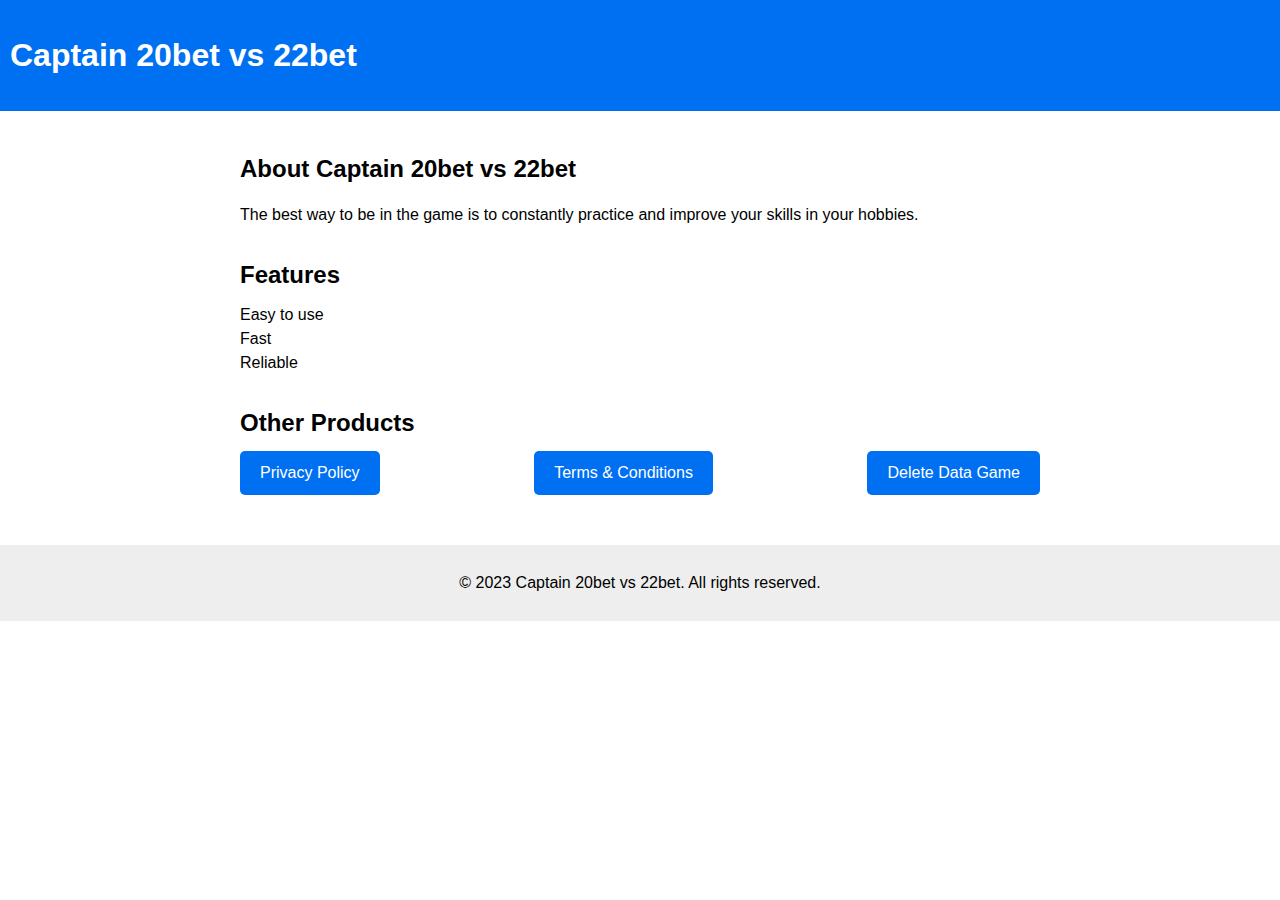
<file: index.html>
<!DOCTYPE html>
<html lang="en">
<head>
    <meta charset="UTF-8">
    <title>Captain 20bet vs 22bet</title>
    <link rel="stylesheet" href="style.css">
</head>
<body>
    <header>
        <h1>Captain 20bet vs 22bet</h1>
        <nav>
            <ul>
                <li><a href="#">Home</a></li>
                <li><a href="#">About</a></li>
                <li><a href="#">Contact</a></li>
            </ul>
        </nav>
    </header>

    <main>
        <section>
            <h2>About Captain 20bet vs 22bet</h2>
            <p>The best way to be in the game is to constantly practice and improve your skills in your hobbies.</p>
        </section>

        <section>
            <h2>Features</h2>
            <ul>
                <li>Easy to use</li>
                <li>Fast</li>
                <li>Reliable</li>
            </ul>
        </section>

        <section>
            <h2>Other Products</h2>
            <div class="buttons">
                <a href="is.html" class="btn">Privacy Policy</a>
                <a href="ud.html" class="btn">
Terms & Conditions</a>
                <a href="kd.html" class="btn">Delete Data Game</a>
            </div>
        </section>
    </main>

    <footer>
        <p>&copy; 2023 Captain 20bet vs 22bet. All rights reserved.</p>
    </footer>
</body>
</html>
</file>
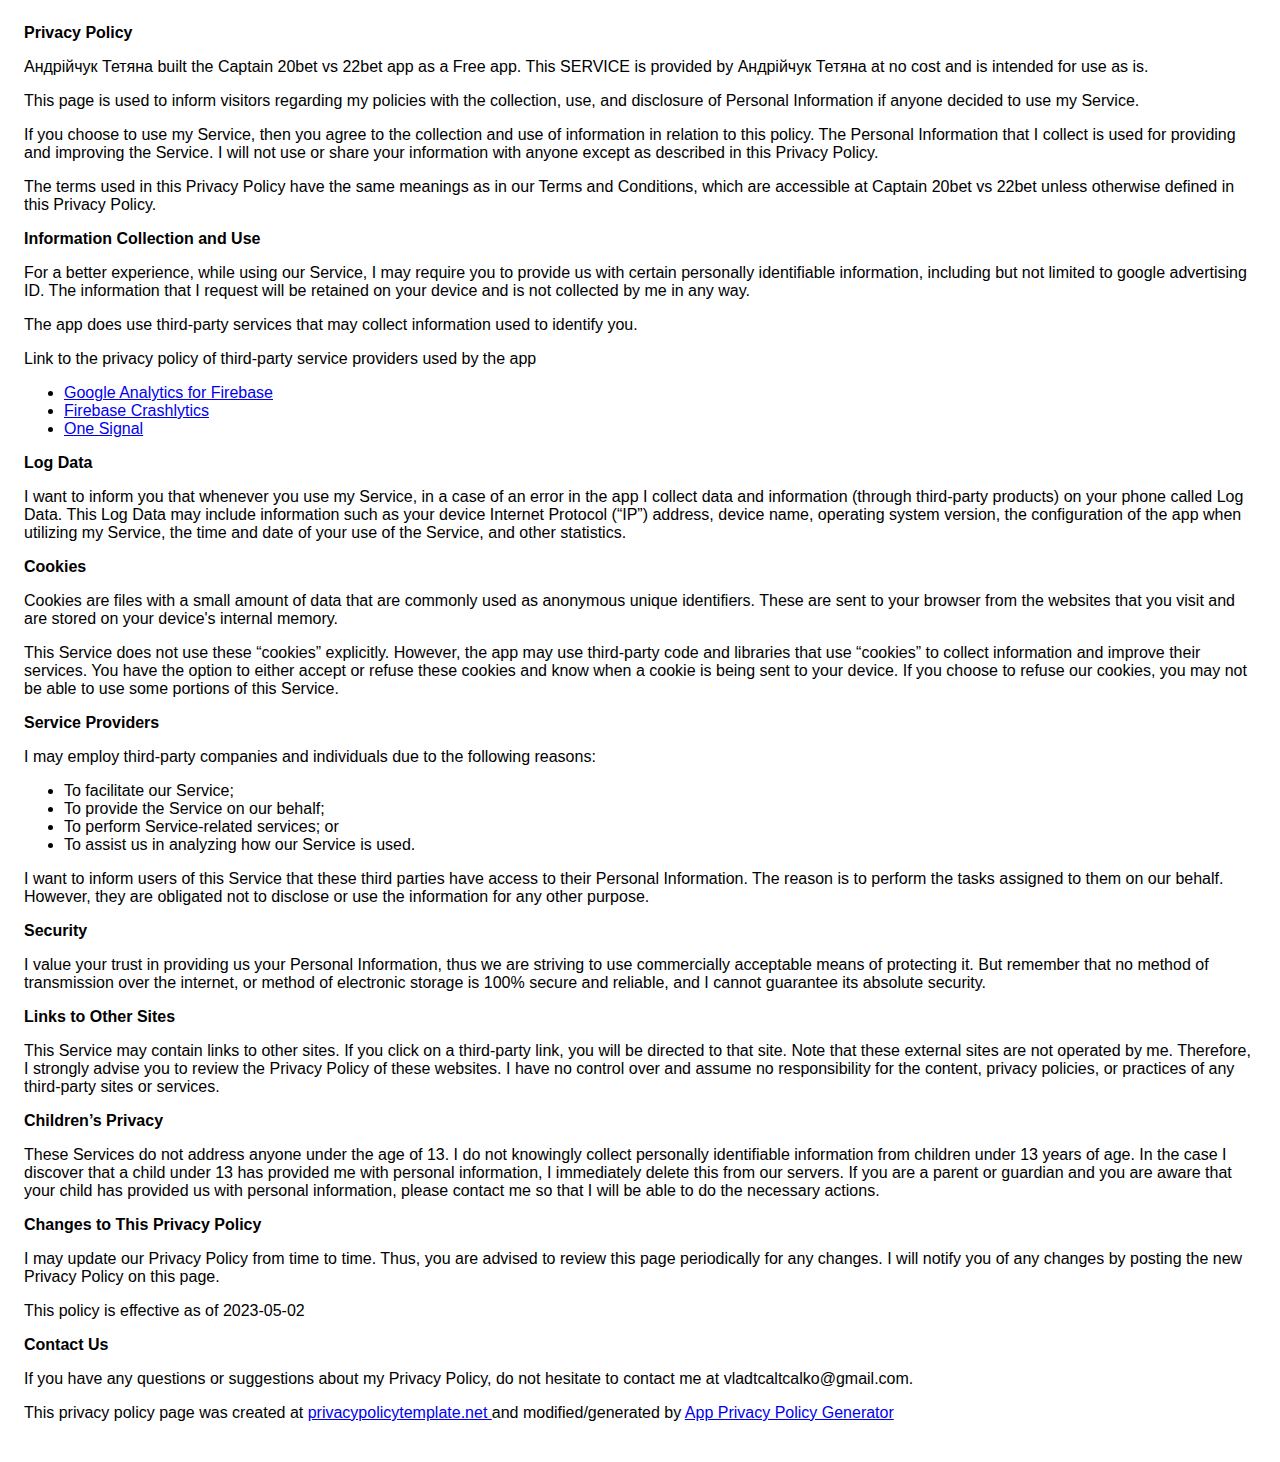
<file: is.html>
<!DOCTYPE html>
    <html>
    <head>
      <meta charset='utf-8'>
      <meta name='viewport' content='width=device-width'>
      <title>Privacy Policy</title>
      <style> body { font-family: 'Helvetica Neue', Helvetica, Arial, sans-serif; padding:1em; } </style>
    </head>
    <body>
    <strong>Privacy Policy</strong> <p>
                  Андрійчук Тетяна built the Captain 20bet vs 22bet app as
                  a Free app. This SERVICE is provided by
                  Андрійчук Тетяна at no cost and is intended for use as
                  is.
                </p> <p>
                  This page is used to inform visitors regarding my
                  policies with the collection, use, and disclosure of Personal
                  Information if anyone decided to use my Service.
                </p> <p>
                  If you choose to use my Service, then you agree to
                  the collection and use of information in relation to this
                  policy. The Personal Information that I collect is
                  used for providing and improving the Service. I will not use or share your information with
                  anyone except as described in this Privacy Policy.
                </p> <p>
                  The terms used in this Privacy Policy have the same meanings
                  as in our Terms and Conditions, which are accessible at
                  Captain 20bet vs 22bet unless otherwise defined in this Privacy Policy.
                </p> <p><strong>Information Collection and Use</strong></p> <p>
                  For a better experience, while using our Service, I
                  may require you to provide us with certain personally
                  identifiable information, including but not limited to google advertising ID. The information that
                  I request will be retained on your device and is not collected by me in any way.
                </p> <div><p>
                    The app does use third-party services that may collect
                    information used to identify you.
                  </p> <p>
                    Link to the privacy policy of third-party service providers used
                    by the app
                  </p> <ul><!----><!----><li><a href="https://firebase.google.com/policies/analytics" target="_blank" rel="noopener noreferrer">Google Analytics for Firebase</a></li><li><a href="https://firebase.google.com/support/privacy/" target="_blank" rel="noopener noreferrer">Firebase Crashlytics</a></li><!----><!----><!----><!----><!----><!----><!----><!----><!----><!----><li><a href="https://onesignal.com/privacy_policy" target="_blank" rel="noopener noreferrer">One Signal</a></li><!----><!----><!----><!----><!----><!----><!----><!----><!----><!----><!----><!----><!----></ul></div> <p><strong>Log Data</strong></p> <p>
                  I want to inform you that whenever you
                  use my Service, in a case of an error in the app
                  I collect data and information (through third-party
                  products) on your phone called Log Data. This Log Data may
                  include information such as your device Internet Protocol
                  (“IP”) address, device name, operating system version, the
                  configuration of the app when utilizing my Service,
                  the time and date of your use of the Service, and other
                  statistics.
                </p> <p><strong>Cookies</strong></p> <p>
                  Cookies are files with a small amount of data that are
                  commonly used as anonymous unique identifiers. These are sent
                  to your browser from the websites that you visit and are
                  stored on your device's internal memory.
                </p> <p>
                  This Service does not use these “cookies” explicitly. However,
                  the app may use third-party code and libraries that use
                  “cookies” to collect information and improve their services.
                  You have the option to either accept or refuse these cookies
                  and know when a cookie is being sent to your device. If you
                  choose to refuse our cookies, you may not be able to use some
                  portions of this Service.
                </p> <p><strong>Service Providers</strong></p> <p>
                  I may employ third-party companies and
                  individuals due to the following reasons:
                </p> <ul><li>To facilitate our Service;</li> <li>To provide the Service on our behalf;</li> <li>To perform Service-related services; or</li> <li>To assist us in analyzing how our Service is used.</li></ul> <p>
                  I want to inform users of this Service
                  that these third parties have access to their Personal
                  Information. The reason is to perform the tasks assigned to
                  them on our behalf. However, they are obligated not to
                  disclose or use the information for any other purpose.
                </p> <p><strong>Security</strong></p> <p>
                  I value your trust in providing us your
                  Personal Information, thus we are striving to use commercially
                  acceptable means of protecting it. But remember that no method
                  of transmission over the internet, or method of electronic
                  storage is 100% secure and reliable, and I cannot
                  guarantee its absolute security.
                </p> <p><strong>Links to Other Sites</strong></p> <p>
                  This Service may contain links to other sites. If you click on
                  a third-party link, you will be directed to that site. Note
                  that these external sites are not operated by me.
                  Therefore, I strongly advise you to review the
                  Privacy Policy of these websites. I have
                  no control over and assume no responsibility for the content,
                  privacy policies, or practices of any third-party sites or
                  services.
                </p> <p><strong>Children’s Privacy</strong></p> <div><p>
                    These Services do not address anyone under the age of 13.
                    I do not knowingly collect personally
                    identifiable information from children under 13 years of age. In the case
                    I discover that a child under 13 has provided
                    me with personal information, I immediately
                    delete this from our servers. If you are a parent or guardian
                    and you are aware that your child has provided us with
                    personal information, please contact me so that
                    I will be able to do the necessary actions.
                  </p></div> <!----> <p><strong>Changes to This Privacy Policy</strong></p> <p>
                  I may update our Privacy Policy from
                  time to time. Thus, you are advised to review this page
                  periodically for any changes. I will
                  notify you of any changes by posting the new Privacy Policy on
                  this page.
                </p> <p>This policy is effective as of 2023-05-02</p> <p><strong>Contact Us</strong></p> <p>
                  If you have any questions or suggestions about my
                  Privacy Policy, do not hesitate to contact me at vladtcaltcalko@gmail.com.
                </p> <p>This privacy policy page was created at <a href="https://privacypolicytemplate.net" target="_blank" rel="noopener noreferrer">privacypolicytemplate.net </a>and modified/generated by <a href="https://app-privacy-policy-generator.nisrulz.com/" target="_blank" rel="noopener noreferrer">App Privacy Policy Generator</a></p>
    </body>
    </html>
</file>
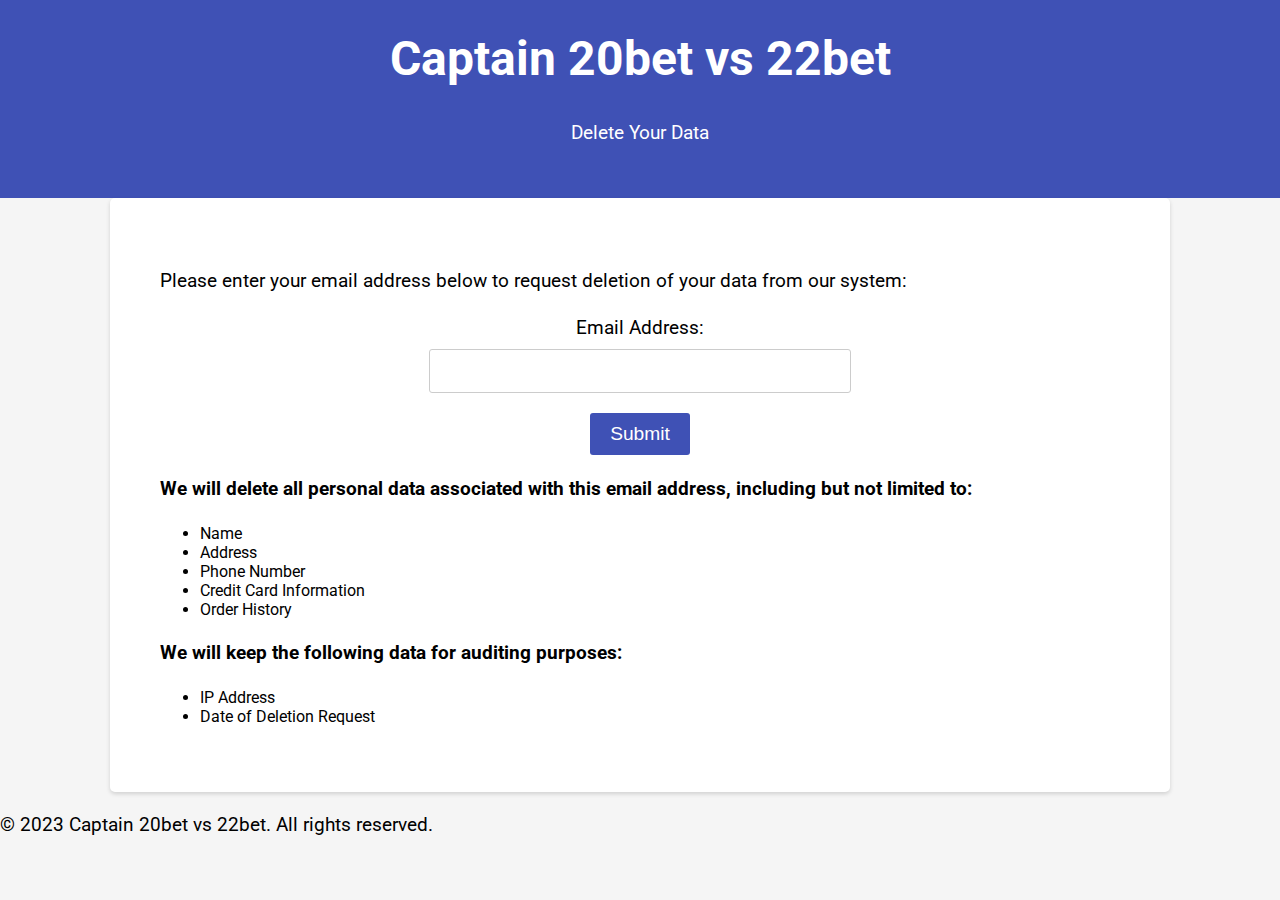
<file: kd.html>
<!DOCTYPE html>
<html lang="en">
  <head>
    <meta charset="UTF-8">
    <title>Captain 20bet vs 22bet | Delete Your Data</title>
    <link href="https://fonts.googleapis.com/css?family=Roboto:400,700" rel="stylesheet">
    <style>
      body {
        font-family: 'Roboto', sans-serif;
        background-color: #f5f5f5;
        margin: 0;
        padding: 0;
      }
      .header {
        background-color: #3f51b5;
        color: #fff;
        padding: 30px;
        text-align: center;
      }
      h1 {
        font-size: 3rem;
        margin-top: 0;
      }
      .container {
        max-width: 960px;
        margin: 0 auto;
        padding: 50px;
        background-color: #fff;
        box-shadow: 0 2px 4px rgba(0,0,0,.15);
        border-radius: 5px;
      }
      p {
        font-size: 1.2rem;
        line-height: 1.5;
        margin-bottom: 20px;
      }
      form {
        display: flex;
        flex-direction: column;
        align-items: center;
      }
      label {
        font-size: 1.2rem;
        margin-bottom: 10px;
      }
      input[type="email"] {
        font-size: 1.2rem;
        padding: 10px;
        border: 1px solid #ccc;
        border-radius: 3px;
        width: 100%;
        max-width: 400px;
        margin-bottom: 20px;
      }
      button[type="submit"] {
        background-color: #3f51b5;
        color: #fff;
        font-size: 1.2rem;
        padding: 10px 20px;
        border: none;
        border-radius: 3px;
        cursor: pointer;
        transition: all .2s ease-in-out;
      }
      button[type="submit"]:hover {
        background-color: #2c3e50;
      }
      .message {
        margin-top: 20px;
        font-size: 1.2rem;
        font-weight: bold;
      }
    </style>
  </head>
  <body>
    <header class="header">
      <h1>Captain 20bet vs 22bet</h1>
      <p>Delete Your Data</p>
    </header>
    <div class="container">
      <p>Please enter your email address below to request deletion of your data from our system:</p>
      <form>
        <label for="email">Email Address:</label>
        <input type="email" id="email" name="email" required>
        <button type="submit">Submit</button>
      </form>
      <p class="message">We will delete all personal data associated with this email address, including but not limited to:</p>
      <ul>
        <li>Name</li>
        <li>Address</li>
        <li>Phone Number</li>
        <li>Credit Card Information</li>
        <li>Order History</li>
      </ul>
      <p class="message">We will keep the following data for auditing purposes:</p>
      <ul>
        <li>IP Address</li>
        <li>Date of Deletion Request</li>
     
  </ul>
</div>
<footer>
  <p>&copy; 2023 Captain 20bet vs 22bet. All rights reserved.</p>
</footer>
  </body>
</html>
</file>
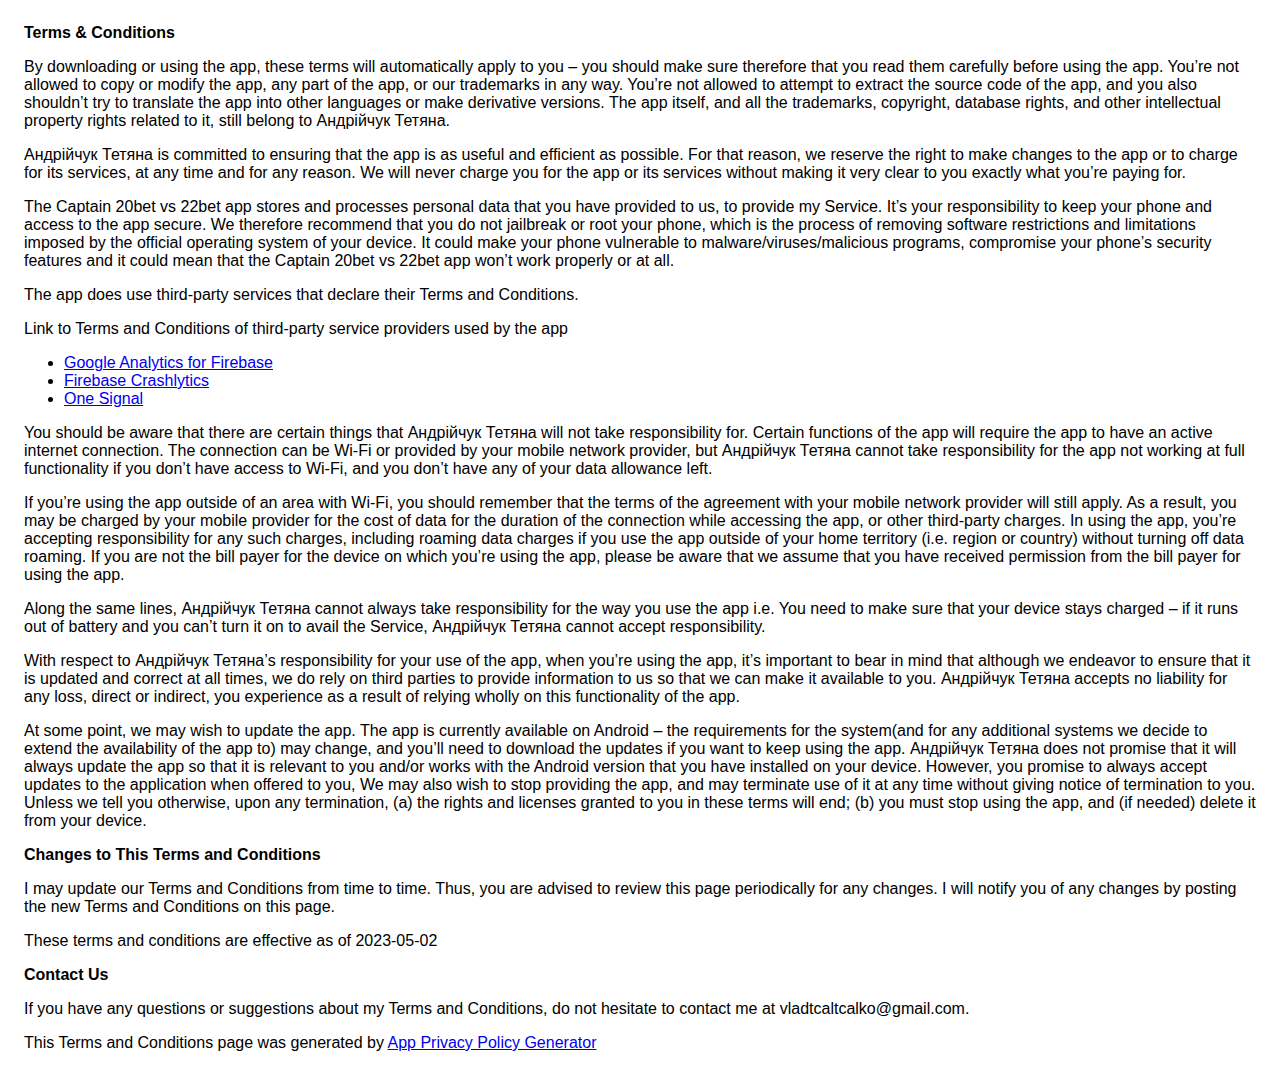
<file: ud.html>
<!DOCTYPE html>
    <html>
    <head>
      <meta charset='utf-8'>
      <meta name='viewport' content='width=device-width'>
      <title>Terms &amp; Conditions</title>
      <style> body { font-family: 'Helvetica Neue', Helvetica, Arial, sans-serif; padding:1em; } </style>
    </head>
    <body>
    <strong>Terms &amp; Conditions</strong> <p>
                  By downloading or using the app, these terms will
                  automatically apply to you – you should make sure therefore
                  that you read them carefully before using the app. You’re not
                  allowed to copy or modify the app, any part of the app, or
                  our trademarks in any way. You’re not allowed to attempt to
                  extract the source code of the app, and you also shouldn’t try
                  to translate the app into other languages or make derivative
                  versions. The app itself, and all the trademarks, copyright,
                  database rights, and other intellectual property rights related
                  to it, still belong to Андрійчук Тетяна.
                </p> <p>
                  Андрійчук Тетяна is committed to ensuring that the app is
                  as useful and efficient as possible. For that reason, we
                  reserve the right to make changes to the app or to charge for
                  its services, at any time and for any reason. We will never
                  charge you for the app or its services without making it very
                  clear to you exactly what you’re paying for.
                </p> <p>
                  The Captain 20bet vs 22bet app stores and processes personal data that
                  you have provided to us, to provide my
                  Service. It’s your responsibility to keep your phone and
                  access to the app secure. We therefore recommend that you do
                  not jailbreak or root your phone, which is the process of
                  removing software restrictions and limitations imposed by the
                  official operating system of your device. It could make your
                  phone vulnerable to malware/viruses/malicious programs,
                  compromise your phone’s security features and it could mean
                  that the Captain 20bet vs 22bet app won’t work properly or at all.
                </p> <div><p>
                    The app does use third-party services that declare their
                    Terms and Conditions.
                  </p> <p>
                    Link to Terms and Conditions of third-party service
                    providers used by the app
                  </p> <ul><!----><!----><li><a href="https://firebase.google.com/terms/analytics" target="_blank" rel="noopener noreferrer">Google Analytics for Firebase</a></li><li><a href="https://firebase.google.com/terms/crashlytics" target="_blank" rel="noopener noreferrer">Firebase Crashlytics</a></li><!----><!----><!----><!----><!----><!----><!----><!----><!----><!----><li><a href="https://onesignal.com/tos" target="_blank" rel="noopener noreferrer">One Signal</a></li><!----><!----><!----><!----><!----><!----><!----><!----><!----><!----><!----><!----><!----></ul></div> <p>
                  You should be aware that there are certain things that
                  Андрійчук Тетяна will not take responsibility for. Certain
                  functions of the app will require the app to have an active
                  internet connection. The connection can be Wi-Fi or provided
                  by your mobile network provider, but Андрійчук Тетяна
                  cannot take responsibility for the app not working at full
                  functionality if you don’t have access to Wi-Fi, and you don’t
                  have any of your data allowance left.
                </p> <p></p> <p>
                  If you’re using the app outside of an area with Wi-Fi, you
                  should remember that the terms of the agreement with your
                  mobile network provider will still apply. As a result, you may
                  be charged by your mobile provider for the cost of data for
                  the duration of the connection while accessing the app, or
                  other third-party charges. In using the app, you’re accepting
                  responsibility for any such charges, including roaming data
                  charges if you use the app outside of your home territory
                  (i.e. region or country) without turning off data roaming. If
                  you are not the bill payer for the device on which you’re
                  using the app, please be aware that we assume that you have
                  received permission from the bill payer for using the app.
                </p> <p>
                  Along the same lines, Андрійчук Тетяна cannot always take
                  responsibility for the way you use the app i.e. You need to
                  make sure that your device stays charged – if it runs out of
                  battery and you can’t turn it on to avail the Service,
                  Андрійчук Тетяна cannot accept responsibility.
                </p> <p>
                  With respect to Андрійчук Тетяна’s responsibility for your
                  use of the app, when you’re using the app, it’s important to
                  bear in mind that although we endeavor to ensure that it is
                  updated and correct at all times, we do rely on third parties
                  to provide information to us so that we can make it available
                  to you. Андрійчук Тетяна accepts no liability for any
                  loss, direct or indirect, you experience as a result of
                  relying wholly on this functionality of the app.
                </p> <p>
                  At some point, we may wish to update the app. The app is
                  currently available on Android – the requirements for the 
                  system(and for any additional systems we
                  decide to extend the availability of the app to) may change,
                  and you’ll need to download the updates if you want to keep
                  using the app. Андрійчук Тетяна does not promise that it
                  will always update the app so that it is relevant to you
                  and/or works with the Android version that you have
                  installed on your device. However, you promise to always
                  accept updates to the application when offered to you, We may
                  also wish to stop providing the app, and may terminate use of
                  it at any time without giving notice of termination to you.
                  Unless we tell you otherwise, upon any termination, (a) the
                  rights and licenses granted to you in these terms will end;
                  (b) you must stop using the app, and (if needed) delete it
                  from your device.
                </p> <p><strong>Changes to This Terms and Conditions</strong></p> <p>
                  I may update our Terms and Conditions
                  from time to time. Thus, you are advised to review this page
                  periodically for any changes. I will
                  notify you of any changes by posting the new Terms and
                  Conditions on this page.
                </p> <p>
                  These terms and conditions are effective as of 2023-05-02
                </p> <p><strong>Contact Us</strong></p> <p>
                  If you have any questions or suggestions about my
                  Terms and Conditions, do not hesitate to contact me
                  at vladtcaltcalko@gmail.com.
                </p> <p>This Terms and Conditions page was generated by <a href="https://app-privacy-policy-generator.nisrulz.com/" target="_blank" rel="noopener noreferrer">App Privacy Policy Generator</a></p>
    </body>
    </html>
</file>
<file: style.css>
/* Global styles */
body {
    font-family: Arial, sans-serif;
    font-size: 16px;
    line-height: 1.5;
    margin: 0;
    padding: 0;
}

h1, h2, h3, h4, h5, h6 {
    font-weight: bold;
}

a {
    color: #0070f3;
    text-decoration: none;
}

a:hover {
    text-decoration: underline;
}

ul {
    list-style: none;
    margin: 0;
    padding: 0;
}

/* Header styles */
header {
    background-color: #0070f3;
    color: #fff;
    display: flex;
    justify-content: space-between;
    align-items: center;
    padding: 10px;
}

nav ul {
    display: flex;
    justify-content: flex-end;
    align-items: center;
}

nav li {
    margin-left: 20px;
}

/* Main styles */
main {
    max-width: 800px;
    margin: 0 auto;
    padding: 20px;
}

section {
    margin-bottom: 30px;
}

section h2 {
    font-size: 24px;
    margin-bottom: 10px;
}

section p {
    margin-bottom: 20px;
}

.buttons {
    display: flex;
    justify-content: space-between;
}

.btn {
    display: inline-block;
    padding: 10px 20px;
    background-color: #0070f3;
    color: #fff;
    border-radius: 5px;
    transition: background-color 0.3s ease-in-out;
}

.btn:hover {
    background-color: #0062cc;
}

/* Footer styles */
footer {
    background-color: #eee;
    text-align: center;
    padding: 10px;
}
</file>
